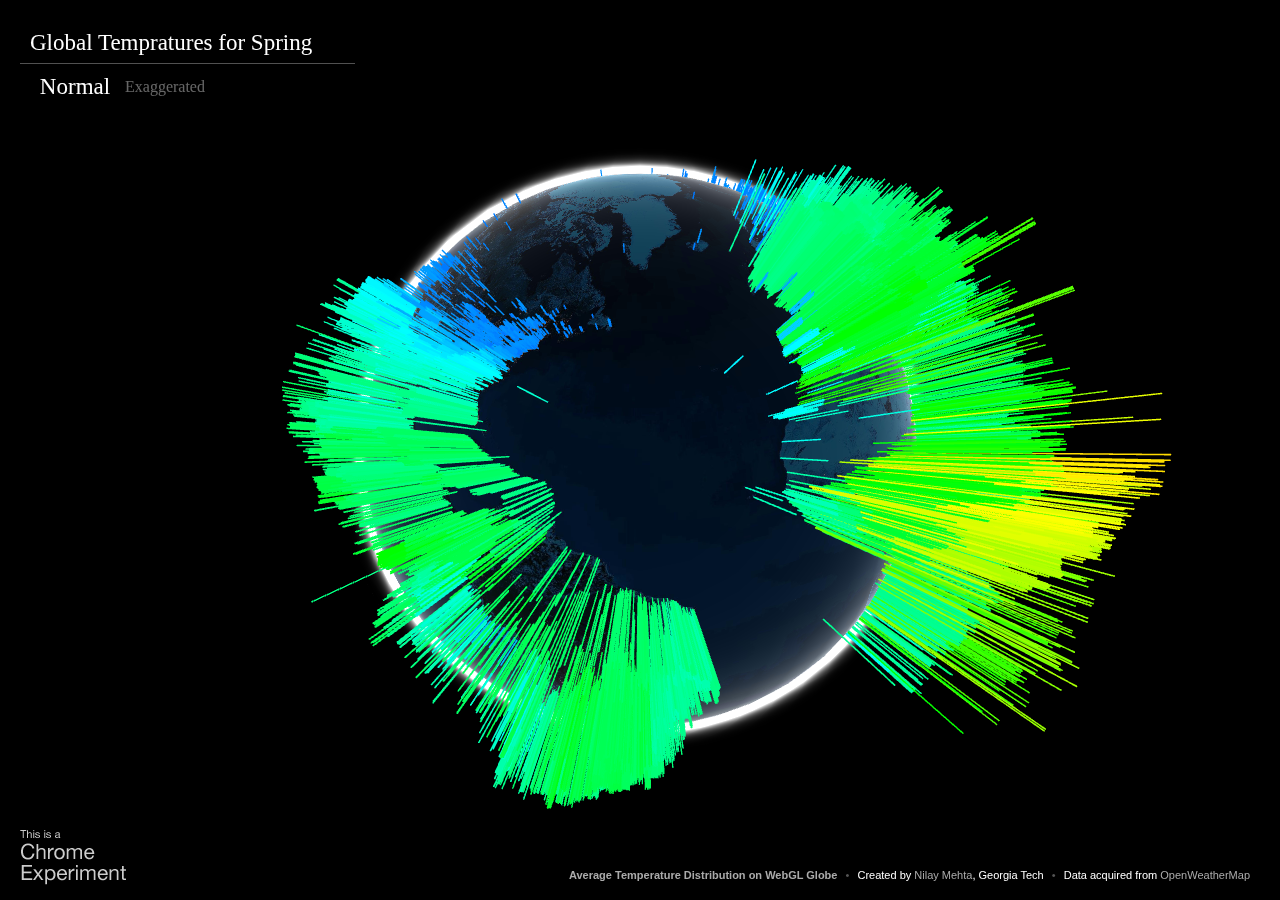
<file: projects/test/index.html>
<!DOCTYPE HTML>
<html lang="en">
  <head>
    <title>Global Temperature Distribution for March 2014</title>
    <meta charset="utf-8">
    <style type="text/css">
      html {
        height: 100%;
      }
      body {
        margin: 0;
        padding: 0;
        background: #000000 url(./loading.gif) center center no-repeat;
        color: #ffffff;
        font-family: sans-serif;
        font-size: 13px;
        line-height: 20px;
        height: 100%;
      }

      #info {

        font-size: 11px;
        position: absolute;
        bottom: 5px;
        background-color: rgba(0,0,0,0.8);
        border-radius: 3px;
        right: 20px;
        padding: 10px;

      }

      #currentInfo {
        width: 315px;
        position: absolute;
        left: 20px;
        top: 63px;

        background-color: rgba(0,0,0,0.2);

        border-top: 1px solid rgba(255,255,255,0.4);
        padding: 10px;
      }

      a {
        color: #aaa;
        text-decoration: none;
      }
      a:hover {
        text-decoration: underline;
      }

      .bull {
        padding: 0 5px;
        color: #555;
      }

      #title {
        position: absolute;
        top: 20px;
        width: 350px;
        left: 20px;
        background-color: rgba(0,0,0,0.2);
        border-radius: 3px;
        font: 23px Georgia;
        padding: 10px;
      }

      .year {
        font: 16px Georgia;
        line-height: 26px;
        height: 30px;
        text-align: center;
        float: left;
        width: 90px;
        color: rgba(255, 255, 255, 0.4);

        cursor: pointer;
        -webkit-transition: all 0.1s ease-out;
      }

      .year:hover, .year.active {
        font-size: 23px;
        color: #fff;
      }

      #ce span {
        display: none;
      }

      #ce {
        width: 107px;
        height: 55px;
        display: block;
        position: absolute;
        bottom: 15px;
        left: 20px;
        background: url(./ce.png);
      }


    </style>
  </head>
  <body>

  <div id="container"></div>

  <div id="info">
    <strong><a href="http://www.chromeexperiments.com/globe">Average Temperature Distribution on WebGL Globe</a></strong> <span class="bull">&bull;</span> Created by <a href="https://nilaymehta.github.io/">Nilay Mehta</a>, Georgia Tech <span class="bull">&bull;</span> Data acquired from <a href="https://openweathermap.org/current">OpenWeatherMap</a>
  </div>

  <div id="currentInfo">
    <center><span id="year1990" class="year">Normal</span>
    <span id="year1995" class="year">Exaggerated</span></center>
  </div>

  <div id="title">
    Global Tempratures for Spring
  </div>

  <a id="ce" href="http://www.chromeexperiments.com/globe">
    <span>This is a Chrome Experiment</span>
  </a>

  <script type="text/javascript" src="./third-party/Detector.js"></script>
  <script type="text/javascript" src="./third-party/three.min.js"></script>
  <script type="text/javascript" src="./third-party/Tween.js"></script>
  <script type="text/javascript" src="./globe.js"></script>
  <script type="text/javascript">

    if(!Detector.webgl){
      Detector.addGetWebGLMessage();
    } else {

      var years = ['1990', '1995'];
      var container = document.getElementById('container');
      var globe = new DAT.Globe(container);

      console.log(globe);
      var i, tweens = [];

      var settime = function(globe, t) {
        return function() {
          new TWEEN.Tween(globe).to({time: t/years.length},500).easing(TWEEN.Easing.Cubic.EaseOut).start();
          var y = document.getElementById('year'+years[t]);
          if (y.getAttribute('class') === 'year active') {
            return;
          }
          var yy = document.getElementsByClassName('year');
          for(i=0; i<yy.length; i++) {
            yy[i].setAttribute('class','year');
          }
          y.setAttribute('class', 'year active');
        };
      };

      for(var i = 0; i<years.length; i++) {
        var y = document.getElementById('year'+years[i]);
        y.addEventListener('mouseover', settime(globe,i), false);
      }

      var xhr;
      TWEEN.start();


      xhr = new XMLHttpRequest();
      xhr.open('GET', './temperaturedata.json', true);
      xhr.onreadystatechange = function(e) {
        if (xhr.readyState === 4) {
          if (xhr.status === 200) {
            var data = JSON.parse(xhr.responseText);
            window.data = data;
            for (i=0;i<data.length;i++) {
              globe.addData(data[i][1], {format: 'magnitude', name: data[i][0], animated: true});
            }
            globe.createPoints();
            settime(globe,0)();
            globe.animate();
            document.body.style.backgroundImage = '#000000'; // remove loading
          }
        }
      };
      xhr.send(null);
    }

  </script>

  </body>

</html>
</file>
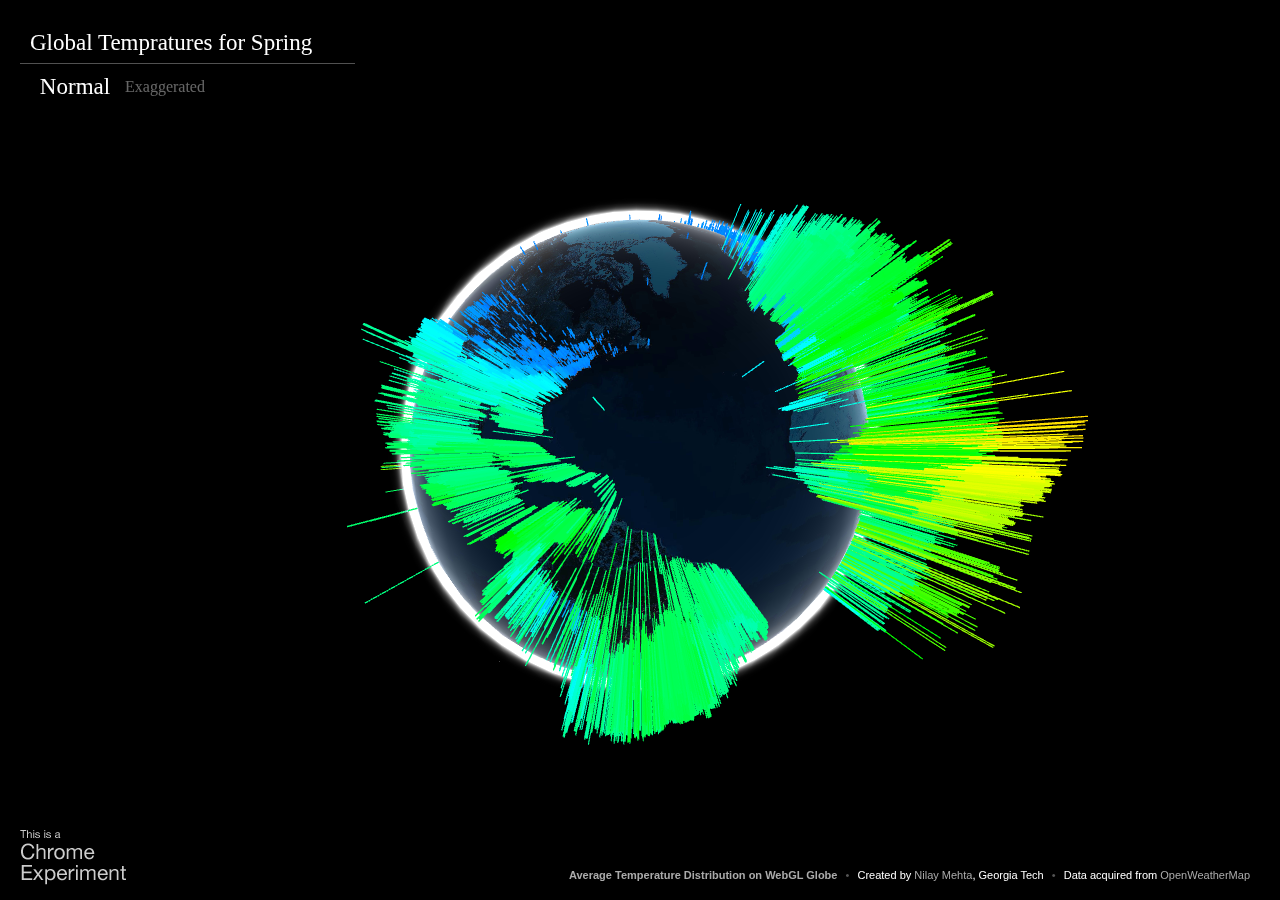
<file: projects/cc/tempdist.html>
<!DOCTYPE HTML>
<html lang="en">
  <head>
    <title>Global Temperature Distribution for March 2014</title>
    <meta charset="utf-8">
    <style type="text/css">
      html {
        height: 100%;
      }
      body {
        margin: 0;
        padding: 0;
        background: #000000 url(./loading.gif) center center no-repeat;
        color: #ffffff;
        font-family: sans-serif;
        font-size: 13px;
        line-height: 20px;
        height: 100%;
      }

      #info {

        font-size: 11px;
        position: absolute;
        bottom: 5px;
        background-color: rgba(0,0,0,0.8);
        border-radius: 3px;
        right: 20px;
        padding: 10px;

      }

      #currentInfo {
        width: 315px;
        position: absolute;
        left: 20px;
        top: 63px;

        background-color: rgba(0,0,0,0.2);

        border-top: 1px solid rgba(255,255,255,0.4);
        padding: 10px;
      }

      a {
        color: #aaa;
        text-decoration: none;
      }
      a:hover {
        text-decoration: underline;
      }

      .bull {
        padding: 0 5px;
        color: #555;
      }

      #title {
        position: absolute;
        top: 20px;
        width: 350px;
        left: 20px;
        background-color: rgba(0,0,0,0.2);
        border-radius: 3px;
        font: 23px Georgia;
        padding: 10px;
      }

      .year {
        font: 16px Georgia;
        line-height: 26px;
        height: 30px;
        text-align: center;
        float: left;
        width: 90px;
        color: rgba(255, 255, 255, 0.4);

        cursor: pointer;
        -webkit-transition: all 0.1s ease-out;
      }

      .year:hover, .year.active {
        font-size: 23px;
        color: #fff;
      }

      #ce span {
        display: none;
      }

      #ce {
        width: 107px;
        height: 55px;
        display: block;
        position: absolute;
        bottom: 15px;
        left: 20px;
        background: url(./ce.png);
      }


    </style>
  </head>
  <body>

  <div id="container"></div>

  <div id="info">
    <strong><a href="https://nilaymehta.github.io/projects/cc/tempdist.html">Average Temperature Distribution on WebGL Globe</a></strong> <span class="bull">&bull;</span> Created by <a href="https://nilaymehta.github.io/">Nilay Mehta</a>, Georgia Tech <span class="bull">&bull;</span> Data acquired from <a href="https://openweathermap.org/current">OpenWeatherMap</a>
  </div>

  <div id="currentInfo">
    <center><span id="year1990" class="year">Normal</span>
    <span id="year1995" class="year">Exaggerated</span></center>
  </div>

  <div id="title">
    Global Tempratures for Spring
  </div>

  <a id="ce" href="http://www.chromeexperiments.com/globe">
    <span>This is a Chrome Experiment</span>
  </a>

  <script type="text/javascript" src="./third-party/Detector.js"></script>
  <script type="text/javascript" src="./third-party/three.min.js"></script>
  <script type="text/javascript" src="./third-party/Tween.js"></script>
  <script type="text/javascript" src="./globe.js"></script>
  <script type="text/javascript">

    if(!Detector.webgl){
      Detector.addGetWebGLMessage();
    } else {

      var years = ['1990', '1995'];
      var container = document.getElementById('container');
      var globe = new DAT.Globe(container);

      console.log(globe);
      var i, tweens = [];

      var settime = function(globe, t) {
        return function() {
          new TWEEN.Tween(globe).to({time: t/years.length},500).easing(TWEEN.Easing.Cubic.EaseOut).start();
          var y = document.getElementById('year'+years[t]);
          if (y.getAttribute('class') === 'year active') {
            return;
          }
          var yy = document.getElementsByClassName('year');
          for(i=0; i<yy.length; i++) {
            yy[i].setAttribute('class','year');
          }
          y.setAttribute('class', 'year active');
        };
      };

      for(var i = 0; i<years.length; i++) {
        var y = document.getElementById('year'+years[i]);
        y.addEventListener('mouseover', settime(globe,i), false);
      }

      var xhr;
      TWEEN.start();


      xhr = new XMLHttpRequest();
      xhr.open('GET', './temperaturedata.json', true);
      xhr.onreadystatechange = function(e) {
        if (xhr.readyState === 4) {
          if (xhr.status === 200) {
            var data = JSON.parse(xhr.responseText);
            window.data = data;
            for (i=0;i<data.length;i++) {
              globe.addData(data[i][1], {format: 'magnitude', name: data[i][0], animated: true});
            }
            globe.createPoints();
            settime(globe,0)();
            globe.animate();
            document.body.style.backgroundImage = '#000000'; // remove loading
          }
        }
      };
      xhr.send(null);
    }

  </script>

  </body>

</html>
</file>
